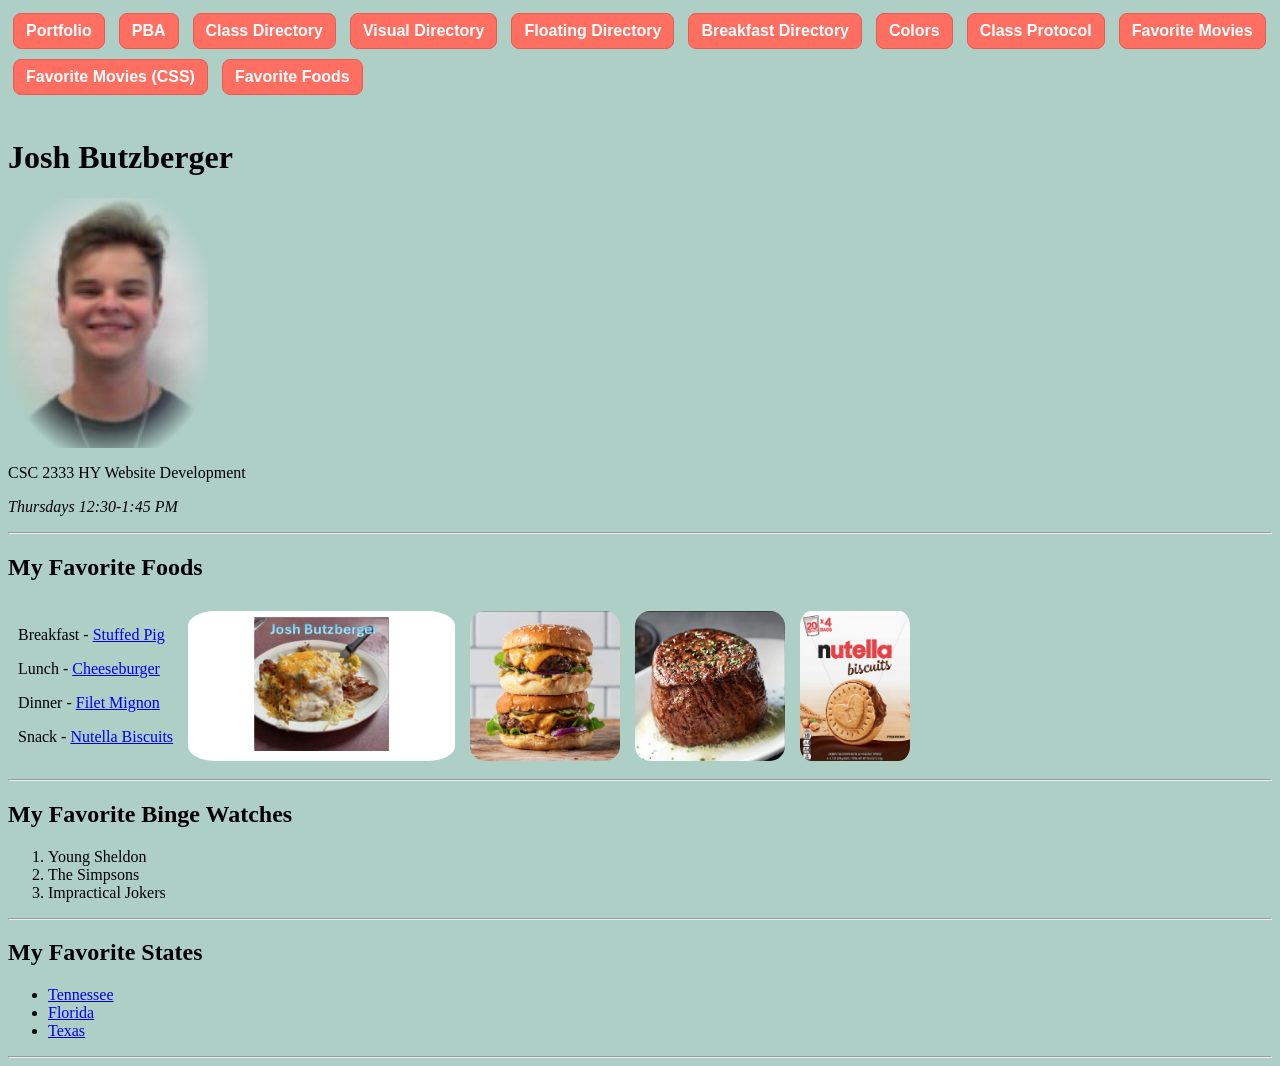
<file: index.html>
<html> 
<head>
<title>Josh Butzberger - Home</title>
<style> 
    body {background-color: #208AB0;}
    
    /* Your main profile picture style */
    .profile-main {
        border-radius: 10%;
        -webkit-mask-image: radial-gradient(ellipse 75% 75% at 50% 50%, black 50%, transparent 75%);
        mask-image: radial-gradient(ellipse 75% 75% at 50% 50%, black 50%, transparent 75%);
        cursor: pointer;
    }

    .button-link {
        display: inline-block;
        padding: 8px 12px;
        margin: 5px;
        background-color: #FF6F61;
        color: white;
        text-decoration: none;
        border-radius: 8px;
        border: 1px solid #E55B4F;
        font-weight: bold;
        font-family: 'Trebuchet MS', 'Lucida Sans Unicode', 'Lucida Grande', 'Lucida Sans', Arial, sans-serif;
    }

    /* Container to keep things side-by-side */
    .header-layout {
        display: flex;
        align-items: flex-start;
        gap: 30px;
    }

    /* Hidden movies container */
    .movie-row {
        display: flex;
        gap: 15px;
        visibility: hidden;
        opacity: 0;
        transition: opacity 0.5s ease-in-out;
        padding-top: 10px;
    }

    /* Show movies and fade them in when hovering */
    .profile-main:hover + .movie-row, 
    .movie-row:hover {
        visibility: visible;
        opacity: 1;
    }

    /* MOVIE PICTURES: Applying your soft edge feature here */
    .movie-pic {
        width: 120px;
        height: auto;
        border: 2px solid red;
        border-radius: 10%;
        /* This is the "soft edge" code from your main photo */
        -webkit-mask-image: radial-gradient(ellipse 75% 75% at 50% 50%, black 50%, transparent 75%);
        mask-image: radial-gradient(ellipse 75% 75% at 50% 50%, black 50%, transparent 75%);
    }
</style>
<link rel='stylesheet' href="aamaster.css">
</head>
<body>

<a href="https://josh-butz.github.io/portfolio/" class="button-link">Portfolio</a>
<a href="https://www.pba.edu/" class="button-link">PBA</a>
<a href="directory.html" class="button-link">Class Directory</a>
<a href="visual_directory.html" class="button-link">Visual Directory</a>
<a href="floating_directory.html" class="button-link">Floating Directory</a>
<a href="breakfast_directory.html" class="button-link"> Breakfast Directory</a>
<a href="colors.html" class="button-link">Colors</a>
<a href="class_protocol_butzberger.html" class="button-link">Class Protocol</a>
<a href="movies.html" class="button-link">Favorite Movies</a>
<a href="movies_css.html" class="button-link">Favorite Movies (CSS)</a>
<a href="food.html" class="button-link">Favorite Foods</a>

<br><br>

<h1>Josh Butzberger</h1>

<div class="header-layout">
    <img src="myphoto.jpg" width="200" class="profile-main">

    <div class="movie-row">
        <img src="movie1.png" class="movie-pic">
        <img src="movie2.png" class="movie-pic">
        <img src="movie3.png" class="movie-pic">
        <img src="movie4.png" class="movie-pic">
    </div>
</div>

<p>CSC 2333 HY Website Development</p>
<p><i>Thursdays 12:30-1:45 PM</i></p>

<hr>
<h2>My Favorite Foods</h2>
<table cellpadding=5 cellspacing=5>
<tr>
<td>
    <p> Breakfast - <a href="breakfast.png">Stuffed Pig </a></p>
    <p> Lunch - <a href="lunch.png">Cheeseburger</a></p>
    <p> Dinner - <a href="dinner.png">Filet Mignon</a></p>
    <p> Snack - <a href="snack.png">Nutella Biscuits</a></p>
</td>
<td><img src="breakfast.png" height ="150" style="border-radius:10%"></td>
<td><img src="lunch.png" height ="150" style="border-radius:10%"></td>
<td><img src="dinner.png" height ="150" style="border-radius:10%"></td>
<td><img src="snack.png" height ="150" style="border-radius:10%"></td>
</tr>
</table>

<hr>
<h2>My Favorite Binge Watches</h2>
<ol>
<li>Young Sheldon</li>
<li>The Simpsons</li>
<li>Impractical Jokers</li>
</ol>
<hr>
<h2>My Favorite States</h2>
<ul>
<li> <a href="https://en.wikipedia.org/wiki/Tennessee">Tennessee</a></li>
<li> <a href="https://en.wikipedia.org/wiki/Florida">Florida</a></li>
<li> <a href="https://en.wikipedia.org/wiki/Texas">Texas</a></li>
</ul>
<hr>
</body>
</html>
</file>
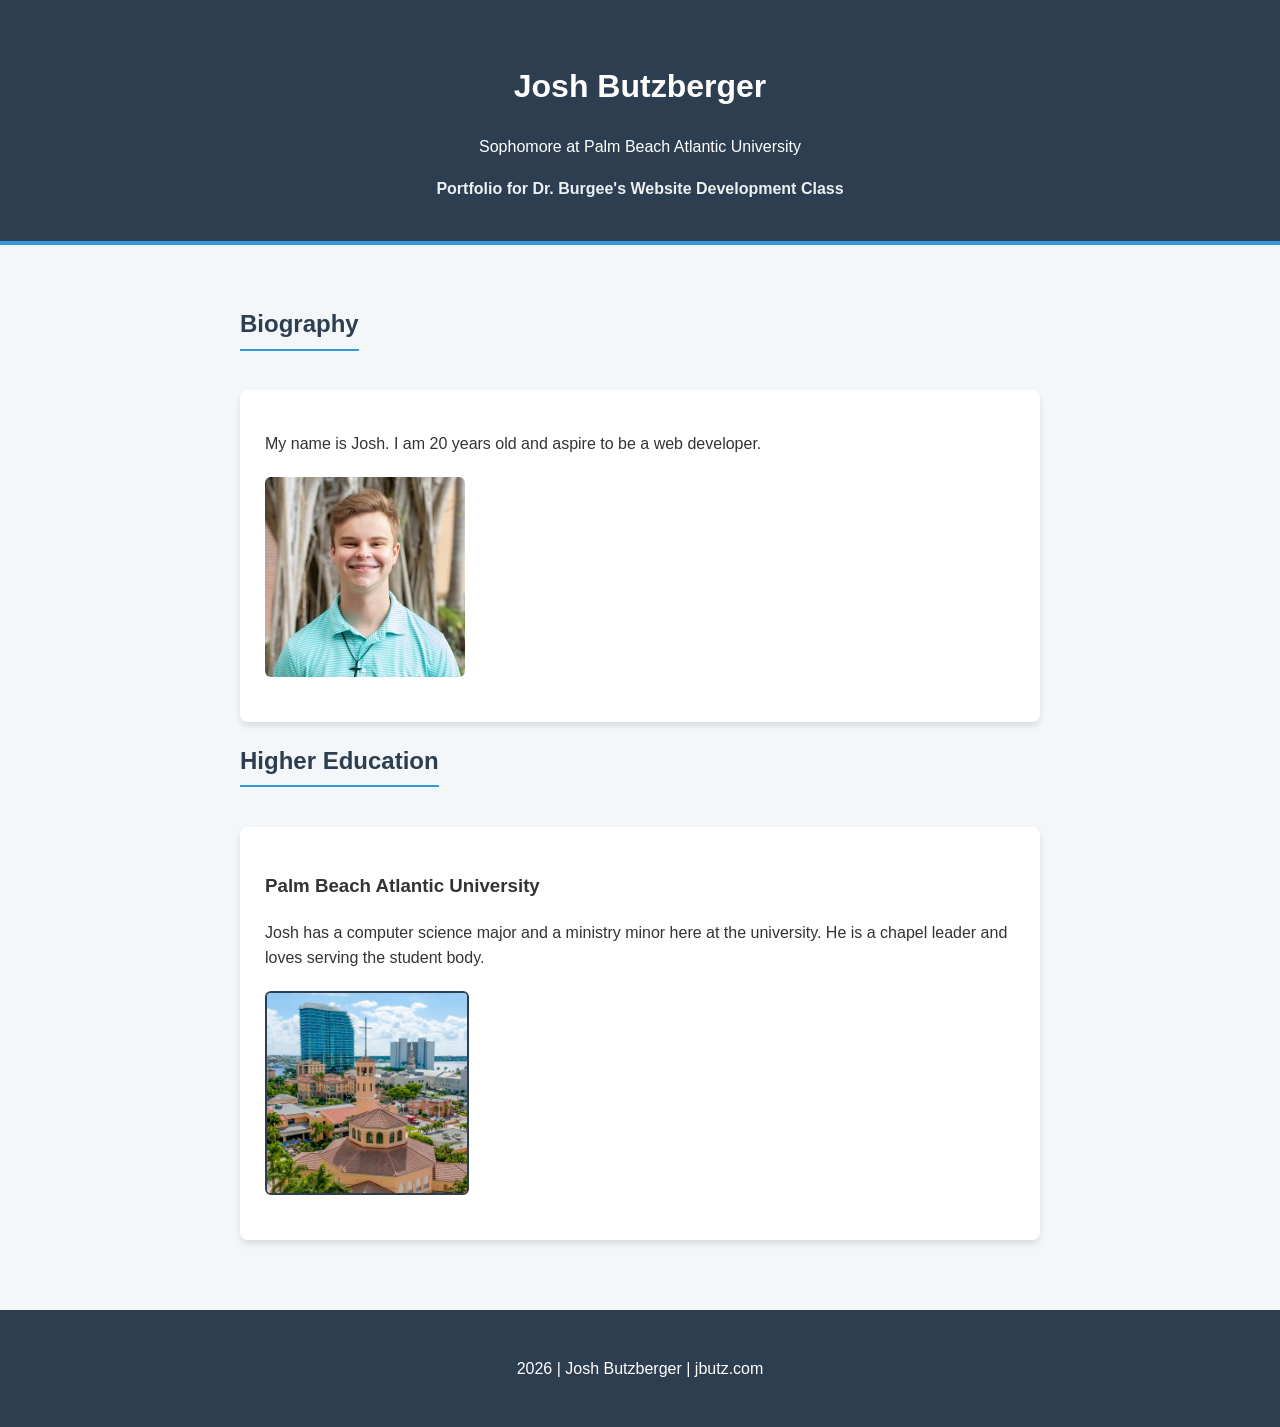
<file: portfolio/index.html>
<!DOCTYPE html>
<html lang="en">
<head>
    <meta charset="UTF-8">
    <meta name="viewport" content="width=device-width, initial-scale=1.0">
    <title>My Portfolio | Internship Candidate</title>
    <link rel="stylesheet" href="style.css">
</head>
<body>

    <header>
        <h1>Josh Butzberger</h1>
        <p>Sophomore at Palm Beach Atlantic University</p>
        <nav>
            <a href="https://josh-butz.github.io/">Portfolio for Dr. Burgee's Website Development Class</a>
        </nav>
    </header>

    <main>
        <section id="about">
            <h2>Biography</h2>
            <div class="card">
                <p>My name is Josh. I am 20 years old and aspire to be a web developer.</p>
                <img src="img_1.jpg" alt="Profile Picture" class="portfolio-img">
            </div>
        </section>

        <section id="projects">
            <h2>Higher Education</h2>
            <div class="card">
                <h3>Palm Beach Atlantic University</h3>
                <p>Josh has a computer science major and a ministry minor here at the university. He is a chapel leader and loves serving the student body.</p>
                <img src="img_2.jpg" alt="Project Screenshot" class="portfolio-img small-img">
            </div>
        </section>
    </main>

    <footer>
        <p>2026 | Josh Butzberger | jbutz.com</p>
    </footer>

</body>
</html>
</file>
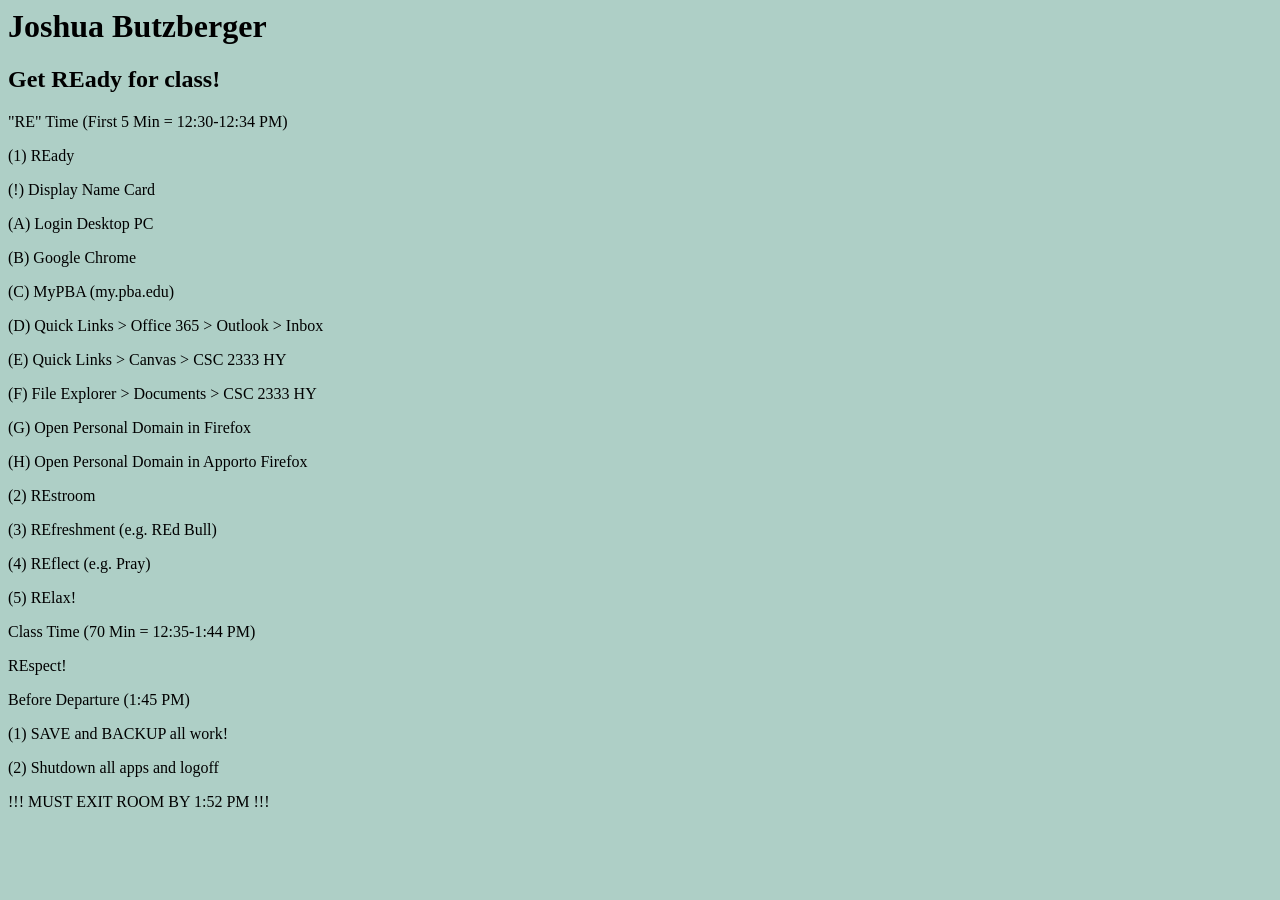
<file: class_protocol_butzberger.html>
<html>
<head><title> Joshua Butzberger - Class Protocol</title>
<style> body {background-color: #A814A1;}</style>
<link rel='stylesheet' href="aamaster.css">
</head>
<body>
<h1>Joshua Butzberger</h1>

<h2>Get REady for class! </h2>

<p>"RE" Time (First 5 Min = 12:30-12:34 PM)</p>

<p>    (1) REady </p>
<p>    (!) Display Name Card </p>
<p>    (A) Login Desktop PC </p>
<p>    (B) Google Chrome </p>
<p>    (C) MyPBA (my.pba.edu) </p>
<p>    (D) Quick Links > Office 365 > Outlook > Inbox </p>
<p>    (E) Quick Links > Canvas > CSC 2333 HY </p> 
<p>    (F) File Explorer > Documents > CSC 2333 HY </p>
<p>    (G) Open Personal Domain in Firefox </p>
<p>    (H) Open Personal Domain in Apporto Firefox </p>
<p>(2) REstroom </p>
<p>(3) REfreshment (e.g. REd Bull) </p>
<p>(4) REflect (e.g. Pray) </p>
<p>(5) RElax! </p>

<p>Class Time (70 Min = 12:35-1:44 PM) </p>

<p>REspect! </p>

<p>Before Departure (1:45 PM) </p>

<p>(1) SAVE and BACKUP all work! </p>
<p>(2) Shutdown all apps and logoff </p>
<p> 
<p>!!! MUST EXIT ROOM BY 1:52 PM !!! </p>
</body>
</html>
</file>
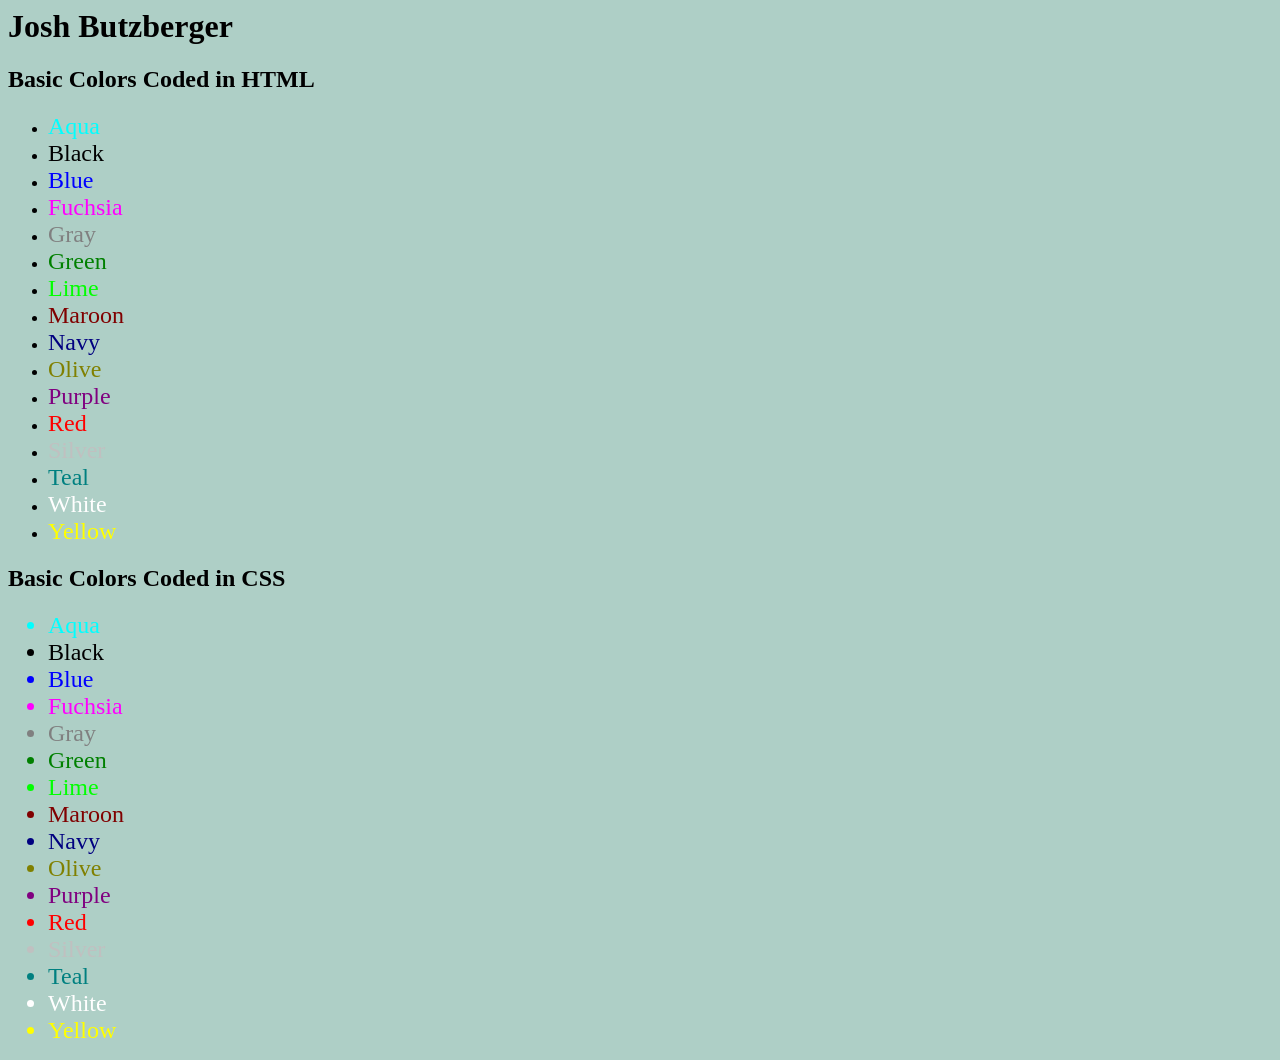
<file: colors.html>
<html> 
<head>
<title>Josh Butzberger - Colors</title>
<style> body {background-color: #F8CD91;}</style>
<link rel='stylesheet' href="aamaster.css">
</head>
<body>
<h1>Josh Butzberger</b></h1>
<h2>Basic Colors Coded in HTML</b></h2>
<ul>
<li><font size=5 color="Aqua">Aqua</font></li>
<li><font size=5 color="Black">Black</font></li>
<li><font size=5 color="Blue">Blue</font></li>
<li><font size=5 color="Fuchsia">Fuchsia</font></li> 
<li><font size=5 color="Gray">Gray</font></li> 
<li><font size=5 color="Green">Green</font></li> 
<li><font size=5 color="Lime">Lime</font></li> 
<li><font size=5 color="Maroon">Maroon</font></li> 
<li><font size=5 color="Navy">Navy</font></li> 
<li><font size=5 color="Olive">Olive</font></li> 
<li><font size=5 color="Purple">Purple</font></li>
<li><font size=5 color="Red">Red</font></li> 
<li><font size=5 color="Silver">Silver</font></li> 
<li><font size=5 color="Teal">Teal</font></li> 
<li><font size=5 color="White">White</font></li> 
<li><font size=5 color="Yellow">Yellow</font></li> 
</ul>
<h2>Basic Colors Coded in CSS</b></h2>
<ul>
<li style="color:Aqua; font-size:24">Aqua</li>
<li style="color:Black; font-size:24">Black</li>
<li style="color:Blue; font-size:24">Blue</li>
<li style="color:Fuchsia; font-size:24">Fuchsia</li>
<li style="color:Gray; font-size:24">Gray</li>
<li style="color:Green; font-size:24">Green</li>
<li style="color:Lime; font-size:24">Lime</li>
<li style="color:Maroon; font-size:24">Maroon</li>
<li style="color:Navy; font-size:24">Navy</li>
<li style="color:Olive; font-size:24">Olive</li>
<li style="color:Purple; font-size:24">Purple</li>
<li style="color:Red; font-size:24">Red</li>
<li style="color:Silver; font-size:24">Silver</li>
<li style="color:Teal; font-size:24">Teal</li>
<li style="color:White; font-size:24">White</li>
<li style="color:Yellow; font-size:24">Yellow</li>
</ul>
</body>
</html>
</file>
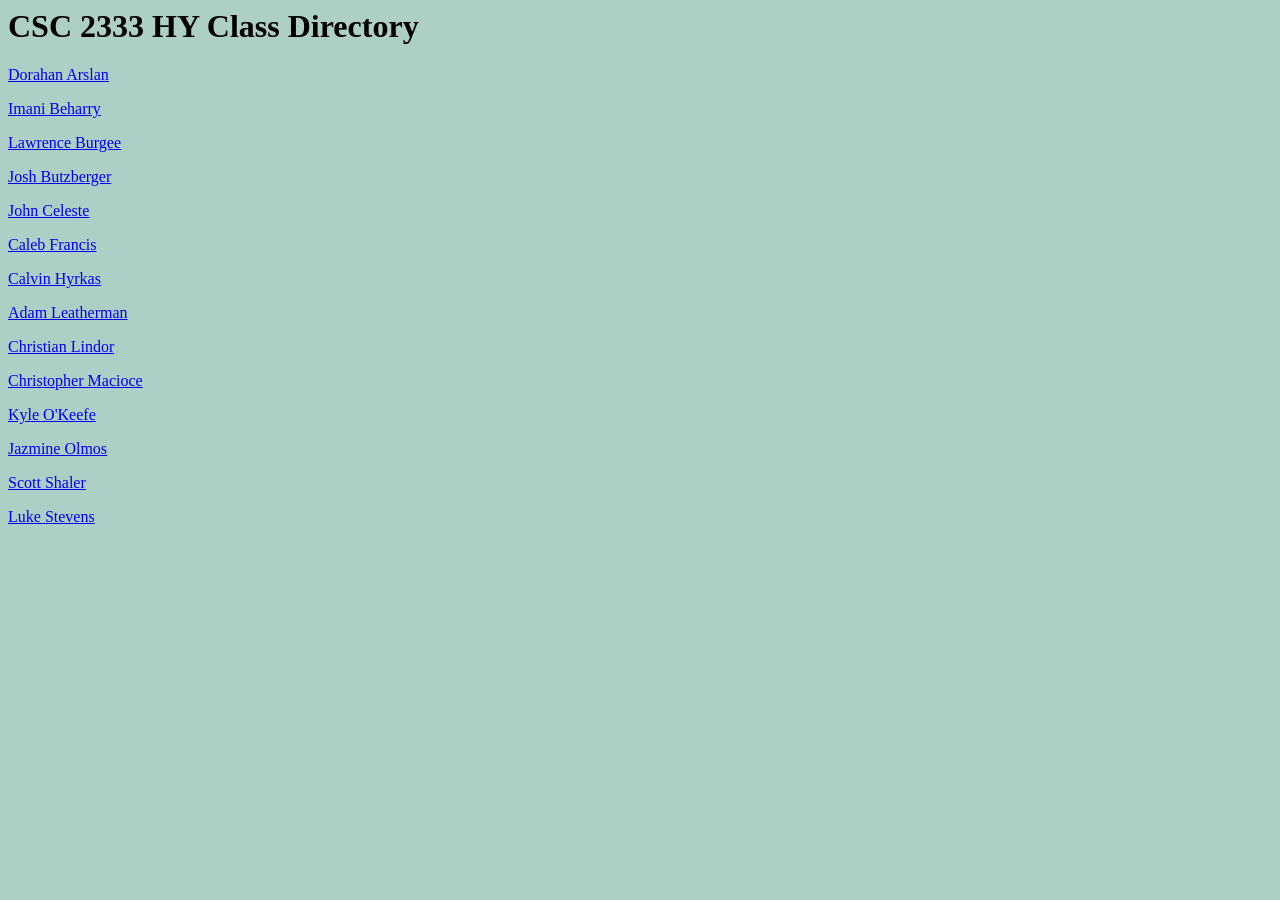
<file: directory.html>
<html>
<head>
<title>Josh Butzberger - Directory</title>
<link rel='stylesheet' href="aamaster.css"> 
</head>
<body>
<h1>CSC 2333 HY Class Directory</h1>
<p><a href="https://www.barslan.dev/">Dorahan Arslan</a></p>
<p><a href="https://www.imanibeharry.com/">Imani Beharry</a></p>
<p><a href="https://www.lburgee.com/">Lawrence Burgee</a></p>
<p><a href="https://www.jbutz.com/">Josh Butzberger</a></p>
<p><a href="https://www.johnnyhceleste.com/">John Celeste<p><a/>
<p><a href="https://www.cmfrancis.com/">Caleb Francis</a></p>
<p><a href="https://www.calvinhyrkas.com/">Calvin Hyrkas</a></p>
<p><a href="https://www.aleatherman.com/">Adam Leatherman</a></p>
<p><a href="https://www.lindorchristian.com/">Christian Lindor</a></p>
<p><a href="https://www.cmacioce.com/">Christopher Macioce</a></p>
<p><a href="https://www.kyletokeefe.com/">Kyle O'Keefe</a></p>
<p><a href="https://www.jazmineolmos.com/">Jazmine Olmos</a></p>
<p><a href="https://www.srshaler.com/">Scott Shaler</a></p>
<p><a href="https://www.lukesstevens.com/">Luke Stevens</a></p>
</body>
</html>
</file>
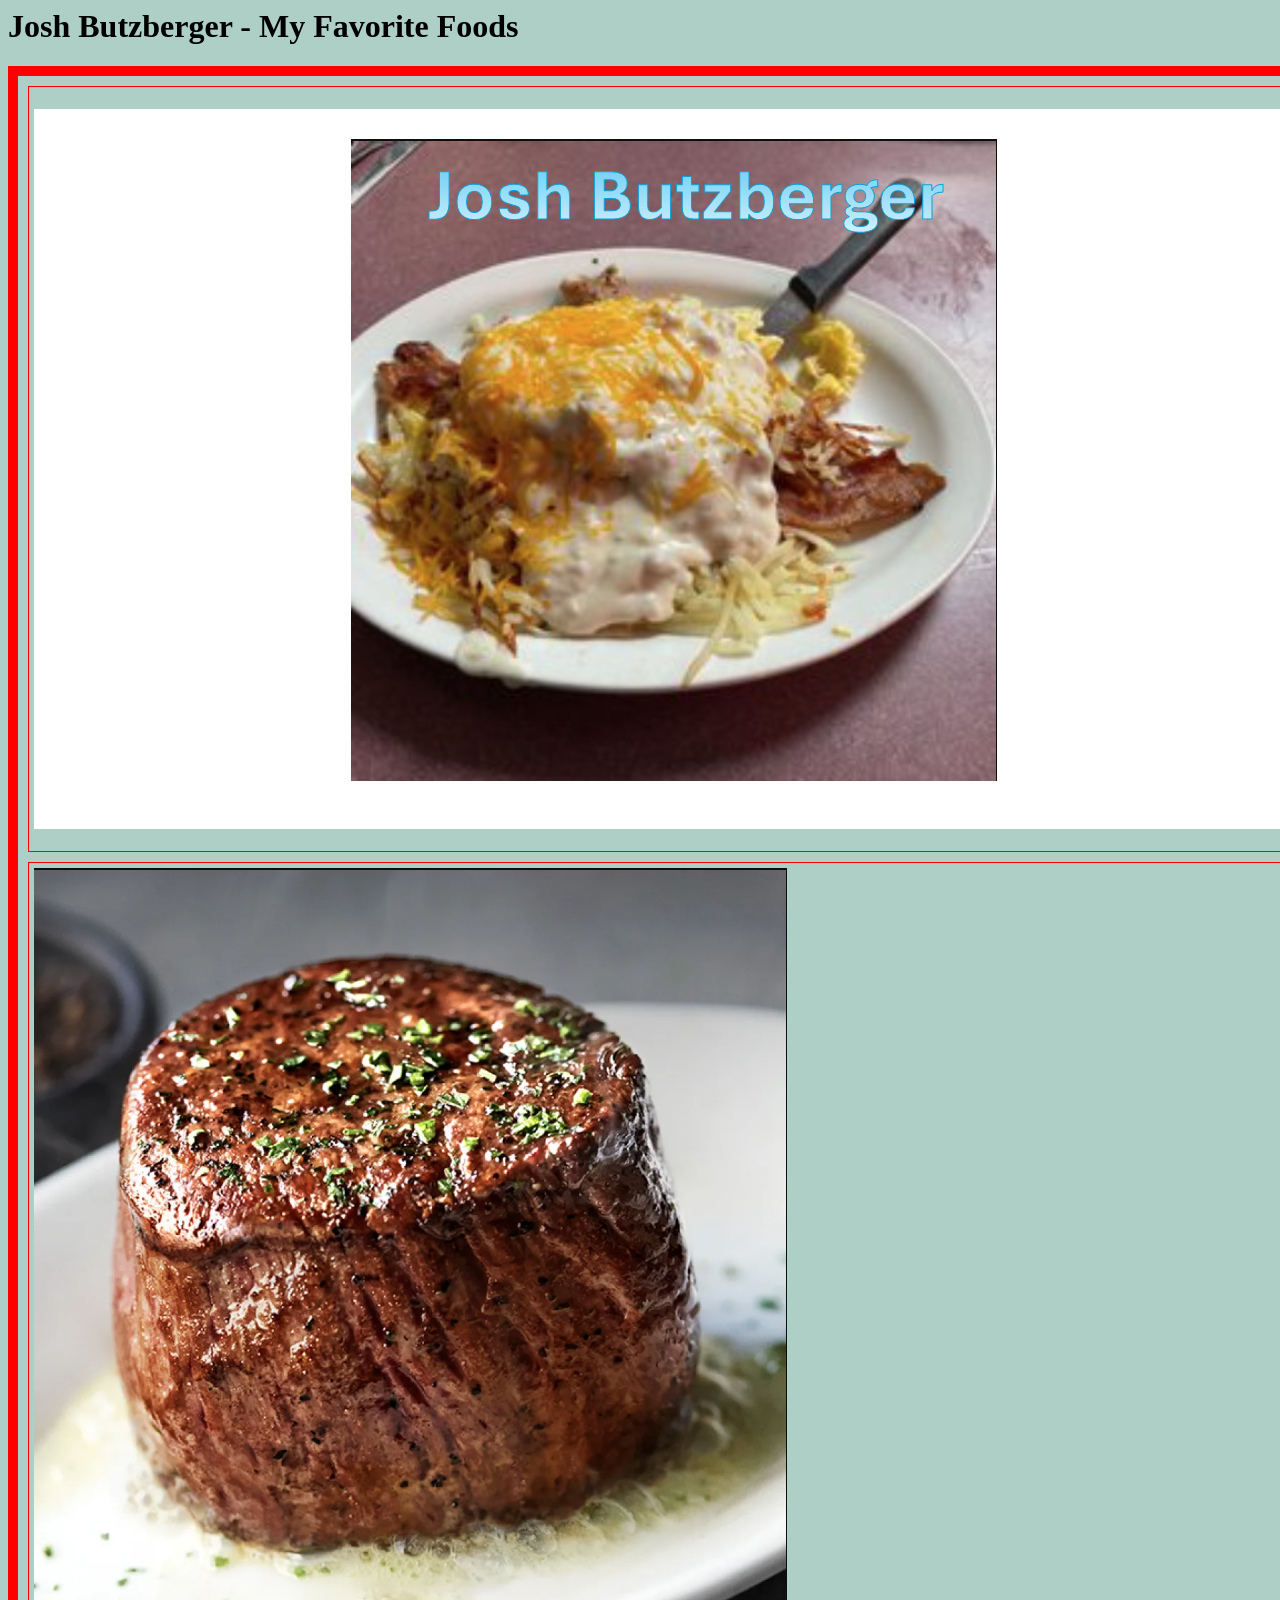
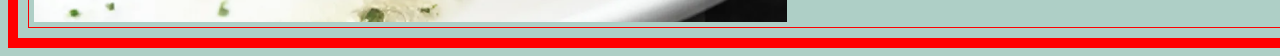
<file: food.html>
<html> 
<head>
<title>Josh Butzberger - Food</title>
<style> body {background-color: #EBEB0C;}</style>
<link rel='stylesheet' href="aamaster.css">
</head>
<body>
<h1>Josh Butzberger - My Favorite Foods</h1>
<table border="10" bordercolor="red" cellspacing="10" cellpadding="5">
<tr>
<td><img src="breakfast.png"</td>
<td><img src="lunch.png"</td>
</tr>
<tr>
<td><img src="dinner.png"</td>
<td><img src="snack.png"</td>
</tr>
</table>
</body>
</html>
</file>
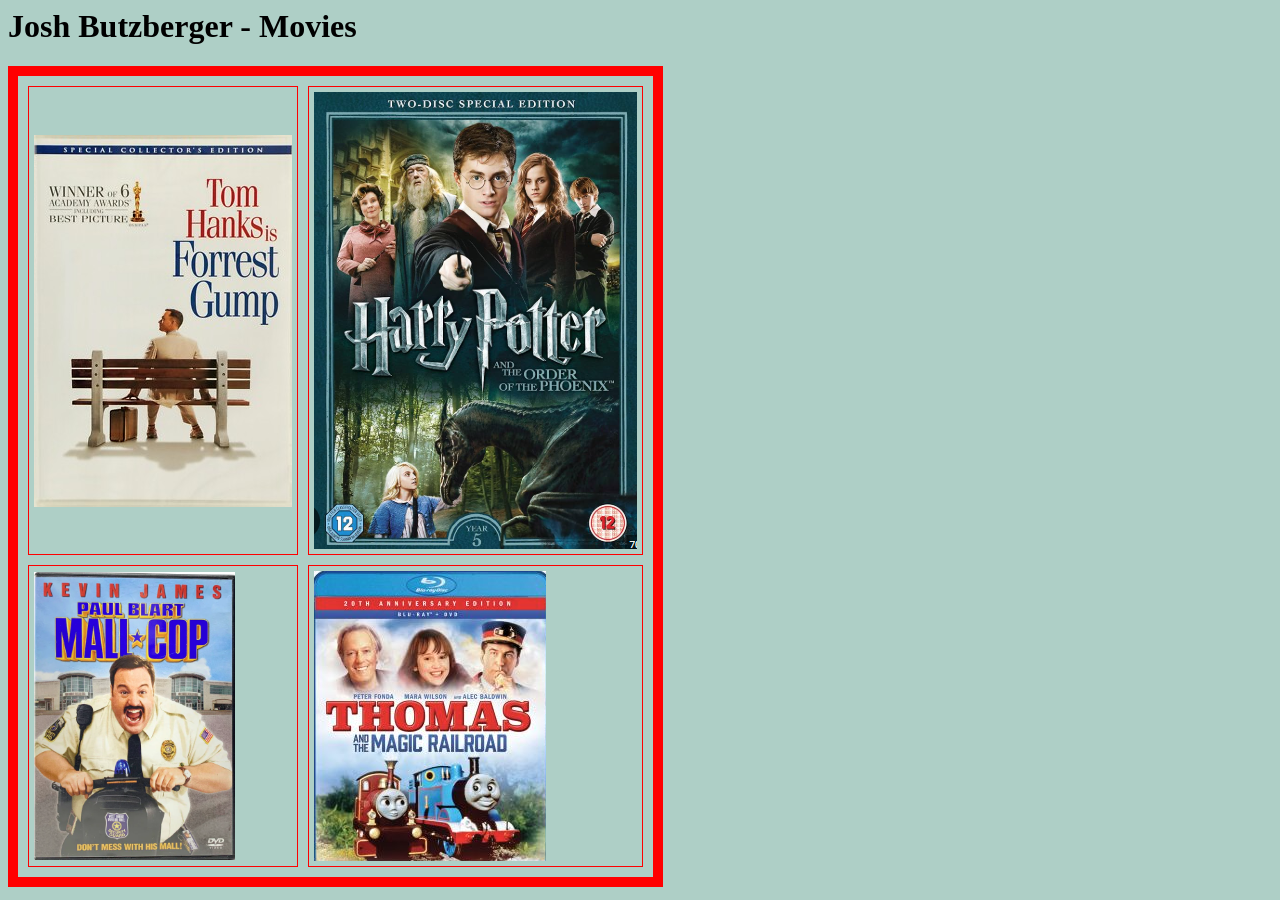
<file: movies.html>
<html> 
<head>
<title>Josh Butzberger - Movies</title>
<style> body {background-color: #91E6BA;}</style>
<link rel='stylesheet' href="aamaster.css">
</head>
<body>
<h1>Josh Butzberger - Movies</h1>
<table border="10" bordercolor="red" cellspacing="10" cellpadding="5">
<tr>
<td><img src="movie1.png"</td>
<td><img src="movie2.png"</td>
</tr>
<tr>
<td><img src="movie3.png"</td>
<td><img src="movie4.png"</td>
</tr>
</table>
</body>
</html>
</file>
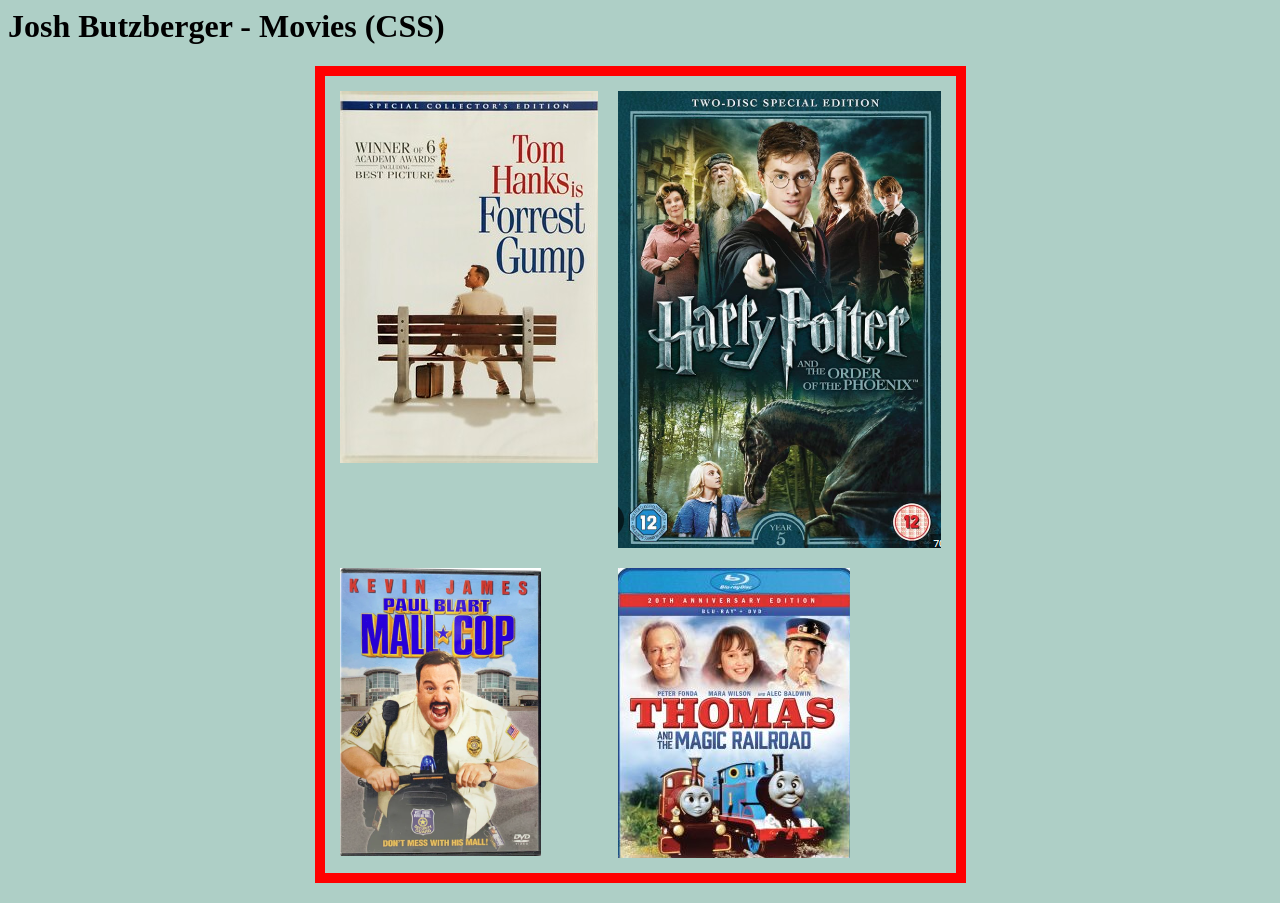
<file: movies_css.html>
<html> 
<head>
<title>Josh Butzberger - Movies</title>
<style> body {background-color: #91E6BA;}
.movie-table {
  border: 10px solid red;
  border-spacing: 10px;
  border-collapse: separate;
  margin: 20px auto;
  text-align: left; 
}

.movie-table td {
  padding: 5px;
  text-align: left;
  vertical-align: top;
}

.movie-table img {
  display: block;
  margin-left: 0;
  margin-right: auto;
  max-width: 100%;
  height: auto;
}
.movie-table img {
  display: block;
  max-width: 100%;
  height: auto;
}
</style>
<link rel='stylesheet' href="aamaster.css">
</head>
<body>
<h1>Josh Butzberger - Movies (CSS)</h1>
<table class="movie-table">
  <tr>
    <td><img src="movie1.png" alt="Movie 1"></td>
    <td><img src="movie2.png" alt="Movie 2"></td>
  </tr>
  <tr>
    <td><img src="movie3.png" alt="Movie 3"></td>
    <td><img src="movie4.png" alt="Movie 4"></td>
  </tr>
</table>
</body>
</html>
</file>
<file: aamaster.css>
/* Master Color */
/* Color 01 DBC4B4 */
/* Color 01 DEC5AB */
body {background-color: #AECFC6;}
</file>
<file: portfolio/style.css>
/* Color Palette: Slate Blue and Soft White */
body {
    font-family: 'Segoe UI', Helvetica, Arial, sans-serif;
    line-height: 1.6;
    margin: 0;
    padding: 0;
    color: #333;
    background-color: #f4f7f9; /* Light grey-blue background */
}

header {
    background-color: #2c3e50; /* Deep slate blue */
    color: #ffffff;
    padding: 40px 20px;
    text-align: center;
    border-bottom: 4px solid #3498db; /* Bright blue accent */
}

nav {
    margin-top: 15px;
}

nav a {
    color: #ecf0f1;
    text-decoration: none;
    margin: 0 15px;
    font-weight: bold;
}

nav a:hover {
    color: #3498db;
}

/* Container Styling */
main {
    max-width: 800px;
    margin: 20px auto;
    padding: 20px;
}

h2 {
    color: #2c3e50;
    border-bottom: 2px solid #3498db;
    display: inline-block;
    padding-bottom: 5px;
}

.card {
    background: white;
    padding: 25px;
    margin-top: 20px;
    border-radius: 8px;
    box-shadow: 0 4px 6px rgba(0,0,0,0.1);
}

/* Image Aesthetics */
.portfolio-img {
    max-width: 100%;
    height: auto;
    display: block;
    margin: 20px 0;
    border-radius: 6px;
    background-color: #ddd; /* Gray placeholder if image is missing */
}

/* Specific size for the 2nd photo as requested */
.small-img {
    width: 200px;
    height: 200px;
    object-fit: cover; /* Keeps image from looking squished */
    border: 2px solid #2c3e50;
}

footer {
    text-align: center;
    padding: 30px;
    background: #2c3e50;
    color: white;
    margin-top: 50px;
}

/* Responsive: Mobile Friendly */
@media (max-width: 600px) {
    header h1 { font-size: 1.8rem; }
    nav a { display: block; margin: 10px 0; }
    main { padding: 10px; }
}
</file>
